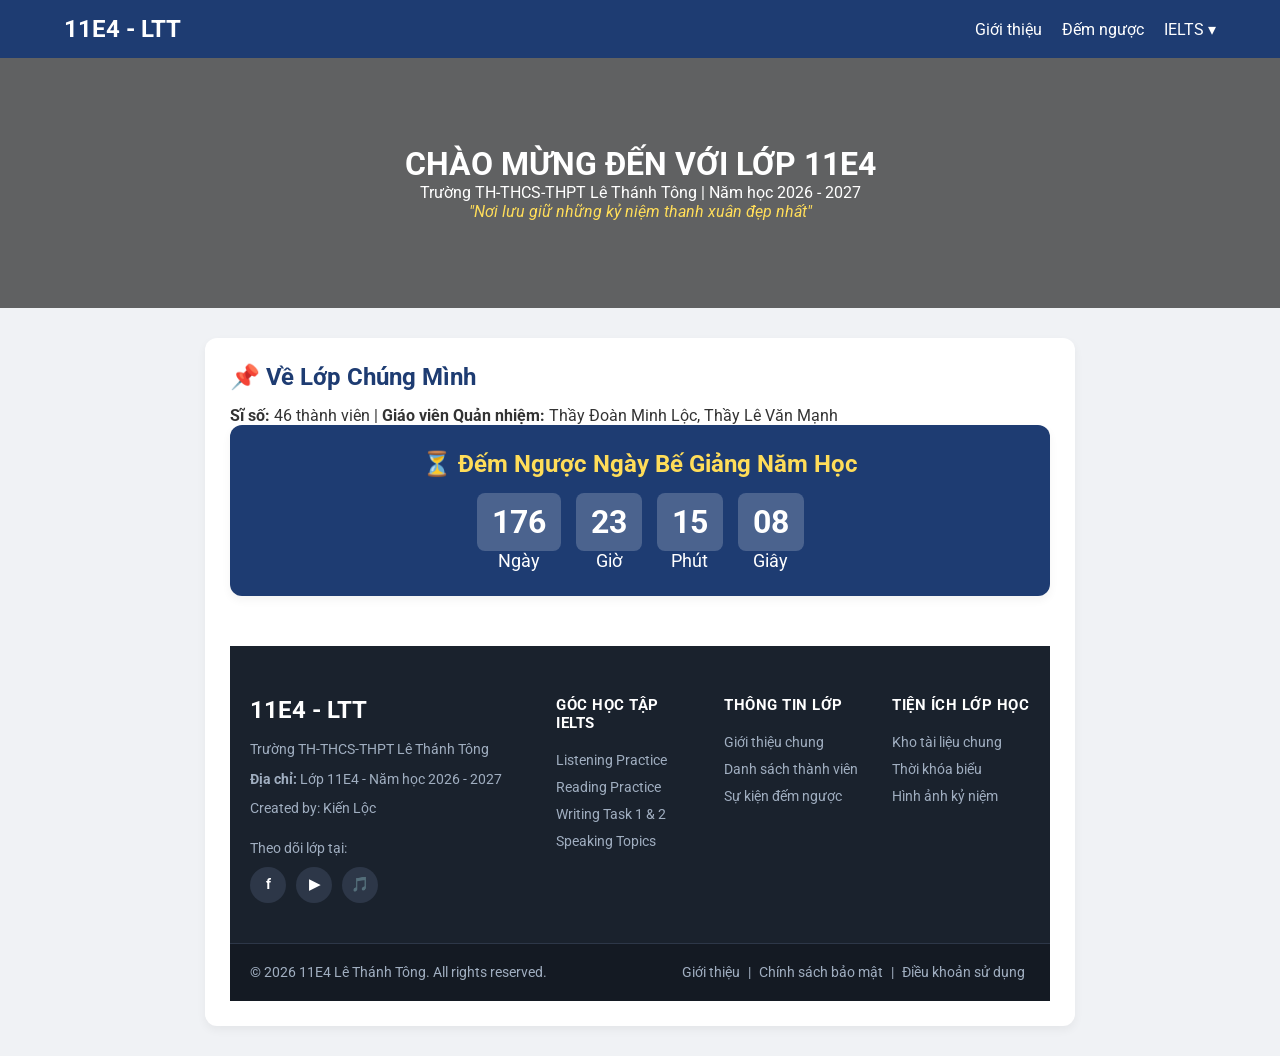
<file: index.html>
<!DOCTYPE html>
<html lang="vi">
<head>
    <meta charset="UTF-8">
    <meta name="viewport" content="width=device-width, initial-scale=1.0">
    <title>Website Lớp 11E4 - LTT</title>
    <link rel="stylesheet" href="style.css">
    <link href="https://fonts.googleapis.com/css2?family=Roboto:wght@400;500;700&display=swap" rel="stylesheet">
</head>
<body>

    <!-- Thanh Menu -->
    <nav class="navbar">
        <div class="logo">11E4 - LTT</div>
        <ul class="nav-links">
    <li><a href="#about">Giới thiệu</a></li>
    <li><a href="#countdown">Đếm ngược</a></li>
    
    
    <!-- Mục IELTS có 4 thư mục con -->
    <li class="dropdown">
    <a href="#" class="dropbtn">IELTS ▾</a>
    <div class="dropdown-content">
        <a href="listening.html">Listening</a>
        <a href="reading.html">Reading</a>
        <a href="writing.html">Writing</a>
        <a href="speaking.html">Speaking</a>
    </div>
</li>
</ul>
    </nav>

    <!-- Bìa chính -->
    <header class="hero">
        <div class="hero-text">
            <h1>CHÀO MỪNG ĐẾN VỚI LỚP 11E4</h1>
            <p>Trường TH-THCS-THPT Lê Thánh Tông | Năm học 2026 - 2027</p>
            <p class="slogan">"Nơi lưu giữ những kỷ niệm thanh xuân đẹp nhất"</p>
        </div>
    </header>

    <div class="container">
        <!-- Giới thiệu -->
        <section id="about" class="card">
            <h2>📌 Về Lớp Chúng Mình</h2>
            <!-- SỬA THÀNH NHƯ THẾ NÀY: -->
<p><b>Sĩ số:</b> 46 thành viên | <b>Giáo viên Quản nhiệm:</b> Thầy Đoàn Minh Lộc, Thầy Lê Văn Mạnh</p>

        <!-- Đồng hồ đếm ngược -->
        <section id="countdown" class="card countdown-box">
            <h2>⏳ Đếm Ngược Ngày Bế Giảng Năm Học</h2>
            <div id="timer">
                <div><span id="days">00</span> Ngày</div>
                <div><span id="hours">00</span> Giờ</div>
                <div><span id="minutes">00</span> Phút</div>
                <div><span id="seconds">00</span> Giây</div>
            </div>
        </section>



        
    <script src="script.js"></script>
    <footer class="site-footer">
    <div class="footer-container">
        <!-- Cột 1: Thông tin lớp học -->
        <div class="footer-col col-info">
            <h3 class="footer-logo">11E4 - LTT</h3>
            <p>Trường TH-THCS-THPT Lê Thánh Tông</p>
            <p><strong>Địa chỉ:</strong> Lớp 11E4 - Năm học 2026 - 2027</p>
            <p>Created by: Kiến Lộc</p>
            
            <div class="footer-socials">
                <span>Theo dõi lớp tại:</span>
                <div class="social-icons">
                    <a href="#" class="icon">f</a>
                    <a href="#" class="icon">▶</a>
                    <a href="#" class="icon">🎵</a>
                </div>
            </div>
        </div>

        <!-- Cột 2: IELTS -->
        <div class="footer-col">
            <h4>GÓC HỌC TẬP IELTS</h4>
            <ul>
                <li><a href="listening.html">Listening Practice</a></li>
                <li><a href="reading.html">Reading Practice</a></li>
                <li><a href="writing.html">Writing Task 1 & 2</a></li>
                <li><a href="speaking.html">Speaking Topics</a></li>
            </ul>
        </div>

        <!-- Cột 3: Liên kết nhanh -->
        <div class="footer-col">
            <h4>THÔNG TIN LỚP</h4>
            <ul>
                <li><a href="index.html#about">Giới thiệu chung</a></li>
                
                <li><a href="index.html#members">Danh sách thành viên</a></li>
                <li><a href="index.html#countdown">Sự kiện đếm ngược</a></li>
            </ul>
        </div>

        <!-- Cột 4: Hệ sinh thái 11E4 -->
        <div class="footer-col">
            <h4>TIỆN ÍCH LỚP HỌC</h4>
            <ul>
                <li><a href="#">Kho tài liệu chung</a></li>
                <li><a href="#">Thời khóa biểu</a></li>
                <li><a href="#">Hình ảnh kỷ niệm</a></li>
            </ul>
        </div>
    </div>

    <!-- Dòng bản quyền phía dưới -->
    <div class="footer-bottom">
        <div class="footer-bottom-container">
            <p>© 2026 11E4 Lê Thánh Tông. All rights reserved.</p>
            <div class="footer-links">
                <a href="index.html#about">Giới thiệu</a> | 
                <a href="#">Chính sách bảo mật</a> | 
                <a href="#">Điều khoản sử dụng</a>
            </div>
        </div>
    </div>
</footer>
</body>
</html>
</file>
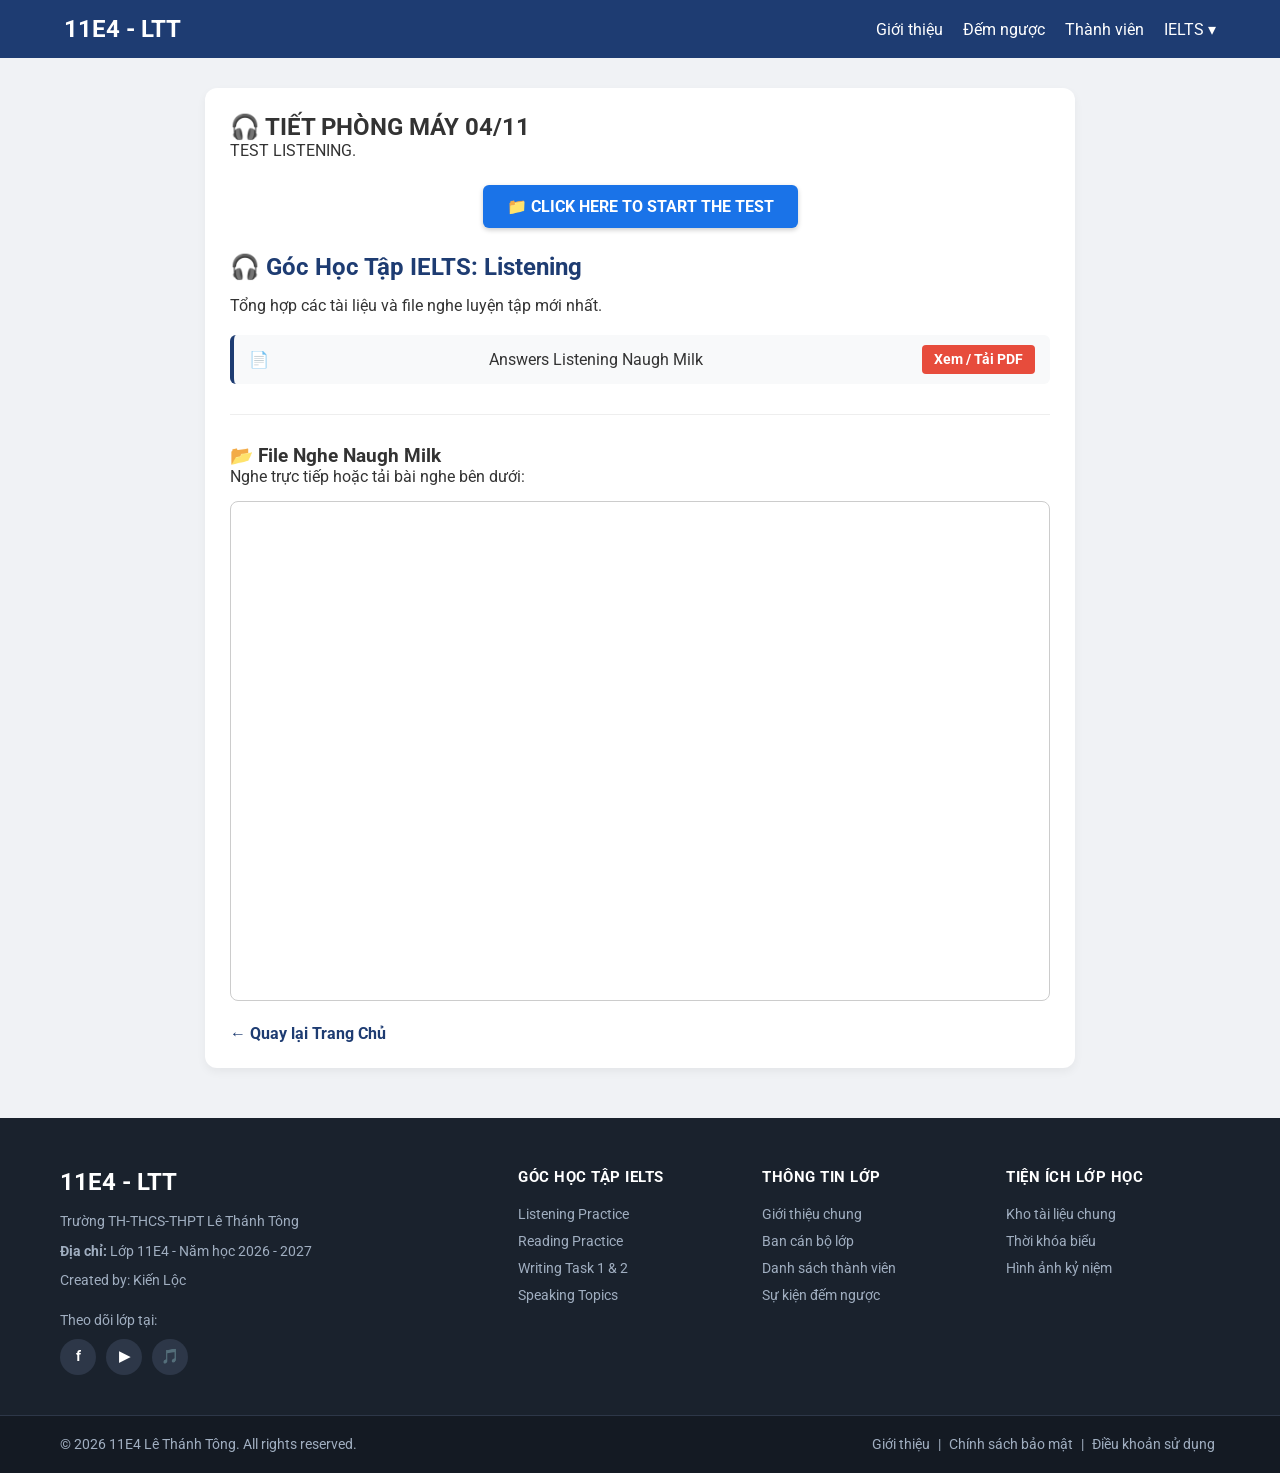
<file: listening.html>
<!DOCTYPE html>
<html lang="vi">
<head>
    <meta charset="UTF-8">
    <meta name="viewport" content="width=device-width, initial-scale=1.0">
    <title>IELTS Listening - 11E4</title>
    <link rel="stylesheet" href="style.css">
    <link href="https://fonts.googleapis.com/css2?family=Roboto:wght@400;500;700&display=swap" rel="stylesheet">
</head>
<body>

    <!-- Thanh Menu -->
    <nav class="navbar">
        <div class="logo"><a href="index.html" style="color: white; text-decoration: none;">11E4 - LTT</a></div>
        <ul class="nav-links">
           <li><a href="index.html#about">Giới thiệu</a></li>
            <li><a href="index.html#countdown">Đếm ngược</a></li>
        
            <li><a href="index.html#members">Thành viên</a></li>
            
            <li class="dropdown">
                <a href="#" class="dropbtn">IELTS ▾</a>
                <div class="dropdown-content">
                    <a href="listening.html">Listening</a>
                    <a href="reading.html">Reading</a>
                    <a href="writing.html">Writing</a>
                    <a href="speaking.html">Speaking</a>
                </div>
            </li>
        </ul>
    </nav>

    <div class="container">
        <section class="card">
             <h1>🎧 TIẾT PHÒNG MÁY 04/11</h1>
            <p>TEST LISTENING.</p>
            <!-- Dạng hiển thị danh sách (Khuyên dùng cho tài liệu/audio) -->
             <div style="text-align: center; margin: 25px 0;">
  <a href="https://drive.google.com/drive/u/0/folders/1dgHOVMOr6FDVvX_l0XoIqvc-8o7-WAyc" 
     target="_blank" 
     style="display: inline-block; padding: 12px 24px; background-color: #1a73e8; color: white; text-decoration: none; border-radius: 6px; font-weight: bold; font-size: 16px; box-shadow: 0 2px 5px rgba(0,0,0,0.2);">
    📁 CLICK HERE TO START THE TEST 
  </a>
</div>
            <h2>🎧 Góc Học Tập IELTS: Listening</h2>
            <p>Tổng hợp các tài liệu và file nghe luyện tập mới nhất.</p>
            
            <!-- File PDF -->
            <ul class="pdf-list" style="margin-top: 20px;">
                <li>
                    📄 <span>Answers Listening Naugh Milk</span>
                    <a href="documents/ans listening nm.pdf" target="_blank" class="btn-pdf">Xem / Tải PDF</a>
                </li>
            </ul>

            <hr style="margin: 30px 0;">

            <!-- Thư mục Drive bài nghe -->
            <h3>📂 File Nghe Naugh Milk</h3>
            <p style="margin-bottom: 15px;">Nghe trực tiếp hoặc tải bài nghe bên dưới:</p>
            
            <!-- Thay CHUỖI_ID_DRIVE bằng ID thực tế của bạn -->
            <iframe src="https://drive.google.com/embeddedfolderview?id=1wEI1JZqq13XrlUZYtKdaHUZvMGlRGUwQ#list" 
                    style="width:100%; height:500px; border:1px solid #ccc; border-radius:8px;">
            </iframe>
            
            <br><br>
            <a href="index.html" style="color: #1e3c72; text-decoration: none; font-weight: bold;">← Quay lại Trang Chủ</a>
        </section>
    </div>
<footer class="site-footer">
    <div class="footer-container">
        <!-- Cột 1: Thông tin lớp học -->
        <div class="footer-col col-info">
            <h3 class="footer-logo">11E4 - LTT</h3>
            <p>Trường TH-THCS-THPT Lê Thánh Tông</p>
            <p><strong>Địa chỉ:</strong> Lớp 11E4 - Năm học 2026 - 2027</p>
            <p>Created by: Kiến Lộc</p>
           
            <div class="footer-socials">
                <span>Theo dõi lớp tại:</span>
                <div class="social-icons">
                    <a href="#" class="icon">f</a>
                    <a href="#" class="icon">▶</a>
                    <a href="#" class="icon">🎵</a>
                </div>
            </div>
        </div>

        <!-- Cột 2: IELTS -->
        <div class="footer-col">
            <h4>GÓC HỌC TẬP IELTS</h4>
            <ul>
                <li><a href="listening.html">Listening Practice</a></li>
                <li><a href="reading.html">Reading Practice</a></li>
                <li><a href="writing.html">Writing Task 1 & 2</a></li>
                <li><a href="speaking.html">Speaking Topics</a></li>
            </ul>
        </div>

        <!-- Cột 3: Liên kết nhanh -->
        <div class="footer-col">
            <h4>THÔNG TIN LỚP</h4>
            <ul>
                <li><a href="index.html#about">Giới thiệu chung</a></li>
                <li><a href="index.html#board">Ban cán bộ lớp</a></li>
                <li><a href="index.html#members">Danh sách thành viên</a></li>
                <li><a href="index.html#countdown">Sự kiện đếm ngược</a></li>
            </ul>
        </div>

        <!-- Cột 4: Hệ sinh thái 11E4 -->
        <div class="footer-col">
            <h4>TIỆN ÍCH LỚP HỌC</h4>
            <ul>
                <li><a href="#">Kho tài liệu chung</a></li>
                <li><a href="#">Thời khóa biểu</a></li>
                <li><a href="#">Hình ảnh kỷ niệm</a></li>
            </ul>
        </div>
    </div>

    <!-- Dòng bản quyền phía dưới -->
    <div class="footer-bottom">
        <div class="footer-bottom-container">
            <p>© 2026 11E4 Lê Thánh Tông. All rights reserved.</p>
            <div class="footer-links">
                <a href="index.html#about">Giới thiệu</a> | 
                <a href="#">Chính sách bảo mật</a> | 
                <a href="#">Điều khoản sử dụng</a>
            </div>
        </div>
    </div>
</footer>
</body>
</html>
</file>
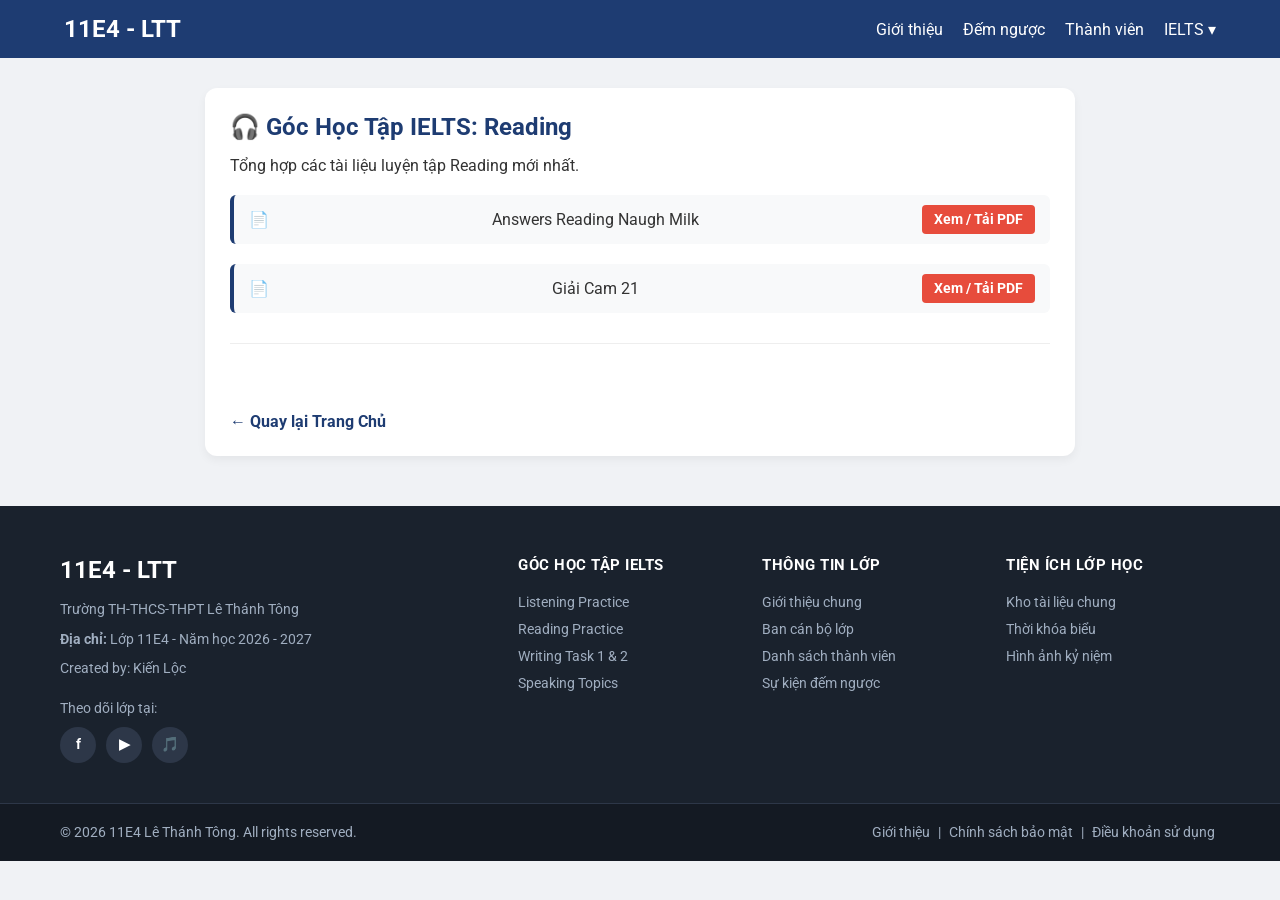
<file: reading.html>
<!DOCTYPE html>
<html lang="vi">
<head>
    <meta charset="UTF-8">
    <meta name="viewport" content="width=device-width, initial-scale=1.0">
    <title>IELTS Listening - 11E4</title>
    <link rel="stylesheet" href="style.css">
    <link href="https://fonts.googleapis.com/css2?family=Roboto:wght@400;500;700&display=swap" rel="stylesheet">
</head>
<body>

    <!-- Thanh Menu -->
    <nav class="navbar">
        <div class="logo"><a href="index.html" style="color: white; text-decoration: none;">11E4 - LTT</a></div>
        <ul class="nav-links">
            <li><a href="index.html#about">Giới thiệu</a></li>
            <li><a href="index.html#countdown">Đếm ngược</a></li>
        
            <li><a href="index.html#members">Thành viên</a></li>
            
            <li class="dropdown">
                <a href="#" class="dropbtn">IELTS ▾</a>
                <div class="dropdown-content">
                    <a href="listening.html">Listening</a>
                    <a href="reading.html">Reading</a>
                    <a href="writing.html">Writing</a>
                    <a href="speaking.html">Speaking</a>
                </div>
            </li>
        </ul>
    </nav>

    <div class="container">
        <section class="card">
            <h2>🎧 Góc Học Tập IELTS: Reading</h2>
            <p>Tổng hợp các tài liệu luyện tập Reading mới nhất.</p>
            
            <!-- File PDF -->
            <ul class="pdf-list" style="margin-top: 20px;">
                <li>
                    📄 <span>Answers Reading Naugh Milk</span>
                    <a href="documents/ans reading nm.pdf" target="_blank" class="btn-pdf">Xem / Tải PDF</a>
                </li>
            </ul>
            <ul class="pdf-list" style="margin-top: 20px;">
                <li>
                    📄 <span>Giải Cam 21</span>
                    <a href="documents/[IZONE] GIẢI ĐỀ IELTS CAM 21.pdf" target="_blank" class="btn-pdf">Xem / Tải PDF</a>
                </li>
            </ul>
            

            <hr style="margin: 30px 0;">

            
            
            <br><br>
            <a href="index.html" style="color: #1e3c72; text-decoration: none; font-weight: bold;">← Quay lại Trang Chủ</a>
        </section>
    </div>

    <footer class="site-footer">
    <div class="footer-container">
        <!-- Cột 1: Thông tin lớp học -->
        <div class="footer-col col-info">
            <h3 class="footer-logo">11E4 - LTT</h3>
            <p>Trường TH-THCS-THPT Lê Thánh Tông</p>
            <p><strong>Địa chỉ:</strong> Lớp 11E4 - Năm học 2026 - 2027</p>
           <p>Created by: Kiến Lộc</p>
            
            <div class="footer-socials">
                <span>Theo dõi lớp tại:</span>
                <div class="social-icons">
                    <a href="#" class="icon">f</a>
                    <a href="#" class="icon">▶</a>
                    <a href="#" class="icon">🎵</a>
                </div>
            </div>
        </div>

        <!-- Cột 2: IELTS -->
        <div class="footer-col">
            <h4>GÓC HỌC TẬP IELTS</h4>
            <ul>
                <li><a href="listening.html">Listening Practice</a></li>
                <li><a href="reading.html">Reading Practice</a></li>
                <li><a href="writing.html">Writing Task 1 & 2</a></li>
                <li><a href="speaking.html">Speaking Topics</a></li>
            </ul>
        </div>

        <!-- Cột 3: Liên kết nhanh -->
        <div class="footer-col">
            <h4>THÔNG TIN LỚP</h4>
            <ul>
                <li><a href="index.html#about">Giới thiệu chung</a></li>
                <li><a href="index.html#board">Ban cán bộ lớp</a></li>
                <li><a href="index.html#members">Danh sách thành viên</a></li>
                <li><a href="index.html#countdown">Sự kiện đếm ngược</a></li>
            </ul>
        </div>

        <!-- Cột 4: Hệ sinh thái 11E4 -->
        <div class="footer-col">
            <h4>TIỆN ÍCH LỚP HỌC</h4>
            <ul>
                <li><a href="#">Kho tài liệu chung</a></li>
                <li><a href="#">Thời khóa biểu</a></li>
                <li><a href="#">Hình ảnh kỷ niệm</a></li>
            </ul>
        </div>
    </div>

    <!-- Dòng bản quyền phía dưới -->
    <div class="footer-bottom">
        <div class="footer-bottom-container">
            <p>© 2026 11E4 Lê Thánh Tông. All rights reserved.</p>
            <div class="footer-links">
                <a href="index.html#about">Giới thiệu</a> | 
                <a href="#">Chính sách bảo mật</a> | 
                <a href="#">Điều khoản sử dụng</a>
            </div>
        </div>
    </div>
</footer>
</body>
</html>
</file>
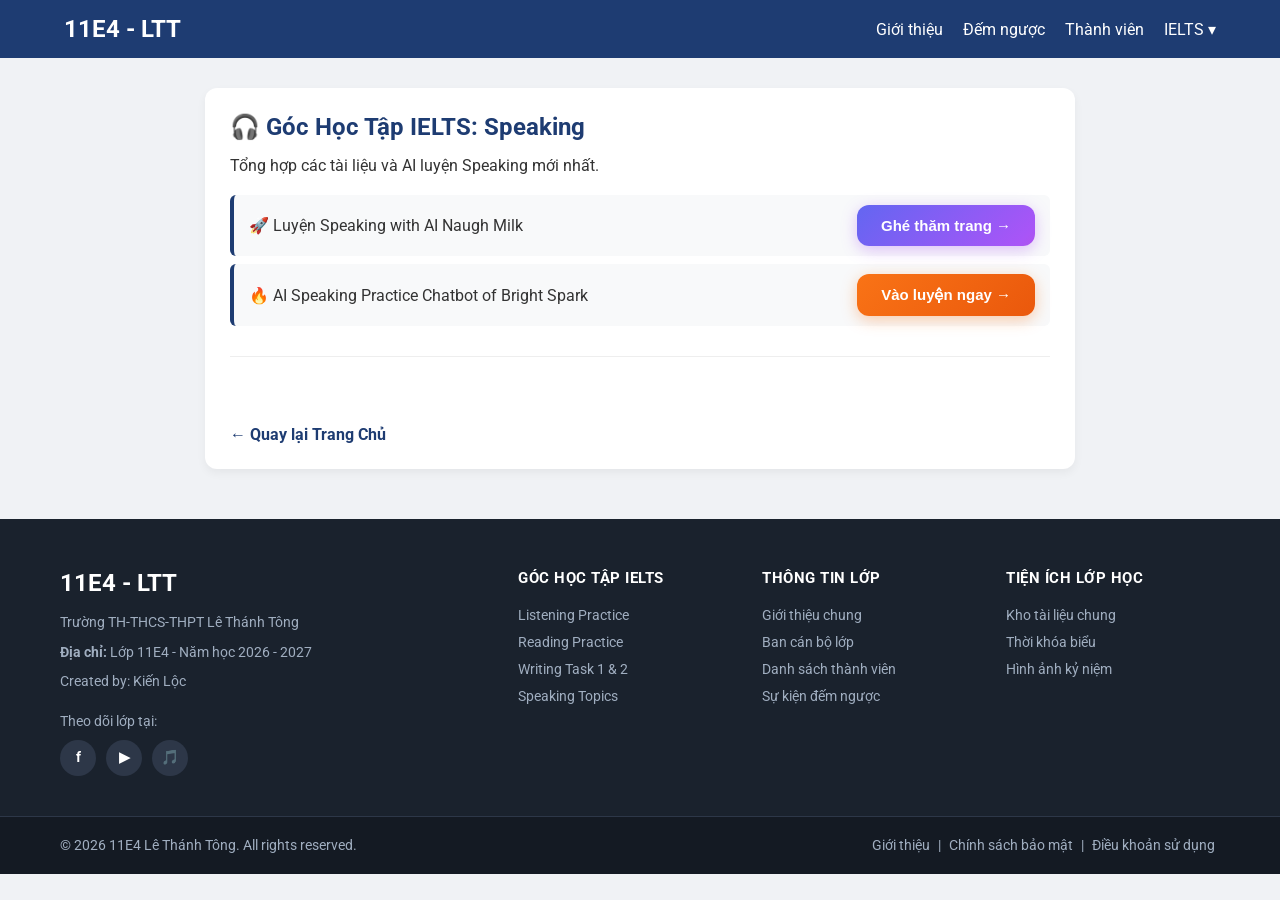
<file: speaking.html>
<!DOCTYPE html>
<html lang="vi">
<head>
    <meta charset="UTF-8">
    <meta name="viewport" content="width=device-width, initial-scale=1.0">
    <title>IELTS Listening - 11E4</title>
    <link rel="stylesheet" href="style.css">
    <link href="https://fonts.googleapis.com/css2?family=Roboto:wght@400;500;700&display=swap" rel="stylesheet">
</head>
<body>

    <!-- Thanh Menu -->
    <nav class="navbar">
        <div class="logo"><a href="index.html" style="color: white; text-decoration: none;">11E4 - LTT</a></div>
        <ul class="nav-links">
            <li><a href="index.html#about">Giới thiệu</a></li>
            <li><a href="index.html#countdown">Đếm ngược</a></li>
            
            <li><a href="index.html#members">Thành viên</a></li>
            
            <li class="dropdown">
                <a href="#" class="dropbtn">IELTS ▾</a>
                <div class="dropdown-content">
                    <a href="listening.html">Listening</a>
                    <a href="reading.html">Reading</a>
                    <a href="writing.html">Writing</a>
                    <a href="speaking.html">Speaking</a>
                </div>
            </li>
        </ul>
    </nav>

    <div class="container">
        <section class="card">
            <h2>🎧 Góc Học Tập IELTS: Speaking</h2>
            <p>Tổng hợp các tài liệu và AI luyện Speaking mới nhất.</p>
            
            <!-- File PDF -->
            <ul class="pdf-list" style="margin-top: 20px;">
                
                <!-- Thêm nút mới vào đây (dòng 44) -->
      <li>
        <span>🚀 Luyện Speaking with AI Naugh Milk</span>
        <a href="https://naughmilkielts.com/luyen-speaking" target="_blank" rel="noopener noreferrer" class="fancy-btn">
          Ghé thăm trang →
        </a>
      </li>
      <li>
  <span>🔥 AI Speaking Practice Chatbot of Bright Spark</span>
  <a href="https://chatgpt.com/g/g-68c17303794c81919ffc29a5ca087090-speak-right-with-bright-sparks" target="_blank" class="fancy-btn btn-orange">
    Vào luyện ngay →
  </a>
</li>
            </ul>

            <hr style="margin: 30px 0;">

            
            
            <br><br>
            <a href="index.html" style="color: #1e3c72; text-decoration: none; font-weight: bold;">← Quay lại Trang Chủ</a>
        </section>
    </div>

    <footer class="site-footer">
    <div class="footer-container">
        <!-- Cột 1: Thông tin lớp học -->
        <div class="footer-col col-info">
            <h3 class="footer-logo">11E4 - LTT</h3>
            <p>Trường TH-THCS-THPT Lê Thánh Tông</p>
            <p><strong>Địa chỉ:</strong> Lớp 11E4 - Năm học 2026 - 2027</p>
            <p>Created by: Kiến Lộc</p>
            
            <div class="footer-socials">
                <span>Theo dõi lớp tại:</span>
                <div class="social-icons">
                    <a href="#" class="icon">f</a>
                    <a href="#" class="icon">▶</a>
                    <a href="#" class="icon">🎵</a>
                </div>
            </div>
        </div>

        <!-- Cột 2: IELTS -->
        <div class="footer-col">
            <h4>GÓC HỌC TẬP IELTS</h4>
            <ul>
                <li><a href="listening.html">Listening Practice</a></li>
                <li><a href="reading.html">Reading Practice</a></li>
                <li><a href="writing.html">Writing Task 1 & 2</a></li>
                <li><a href="speaking.html">Speaking Topics</a></li>
            </ul>
        </div>

        <!-- Cột 3: Liên kết nhanh -->
        <div class="footer-col">
            <h4>THÔNG TIN LỚP</h4>
            <ul>
                <li><a href="index.html#about">Giới thiệu chung</a></li>
                <li><a href="index.html#board">Ban cán bộ lớp</a></li>
                <li><a href="index.html#members">Danh sách thành viên</a></li>
                <li><a href="index.html#countdown">Sự kiện đếm ngược</a></li>
            </ul>
        </div>

        <!-- Cột 4: Hệ sinh thái 11E4 -->
        <div class="footer-col">
            <h4>TIỆN ÍCH LỚP HỌC</h4>
            <ul>
                <li><a href="#">Kho tài liệu chung</a></li>
                <li><a href="#">Thời khóa biểu</a></li>
                <li><a href="#">Hình ảnh kỷ niệm</a></li>
            </ul>
        </div>
    </div>

    <!-- Dòng bản quyền phía dưới -->
    <div class="footer-bottom">
        <div class="footer-bottom-container">
            <p>© 2026 11E4 Lê Thánh Tông. All rights reserved.</p>
            <div class="footer-links">
                <a href="index.html#about">Giới thiệu</a> | 
                <a href="#">Chính sách bảo mật</a> | 
                <a href="#">Điều khoản sử dụng</a>
            </div>
        </div>
    </div>
</footer>

</body>
</html>
</file>
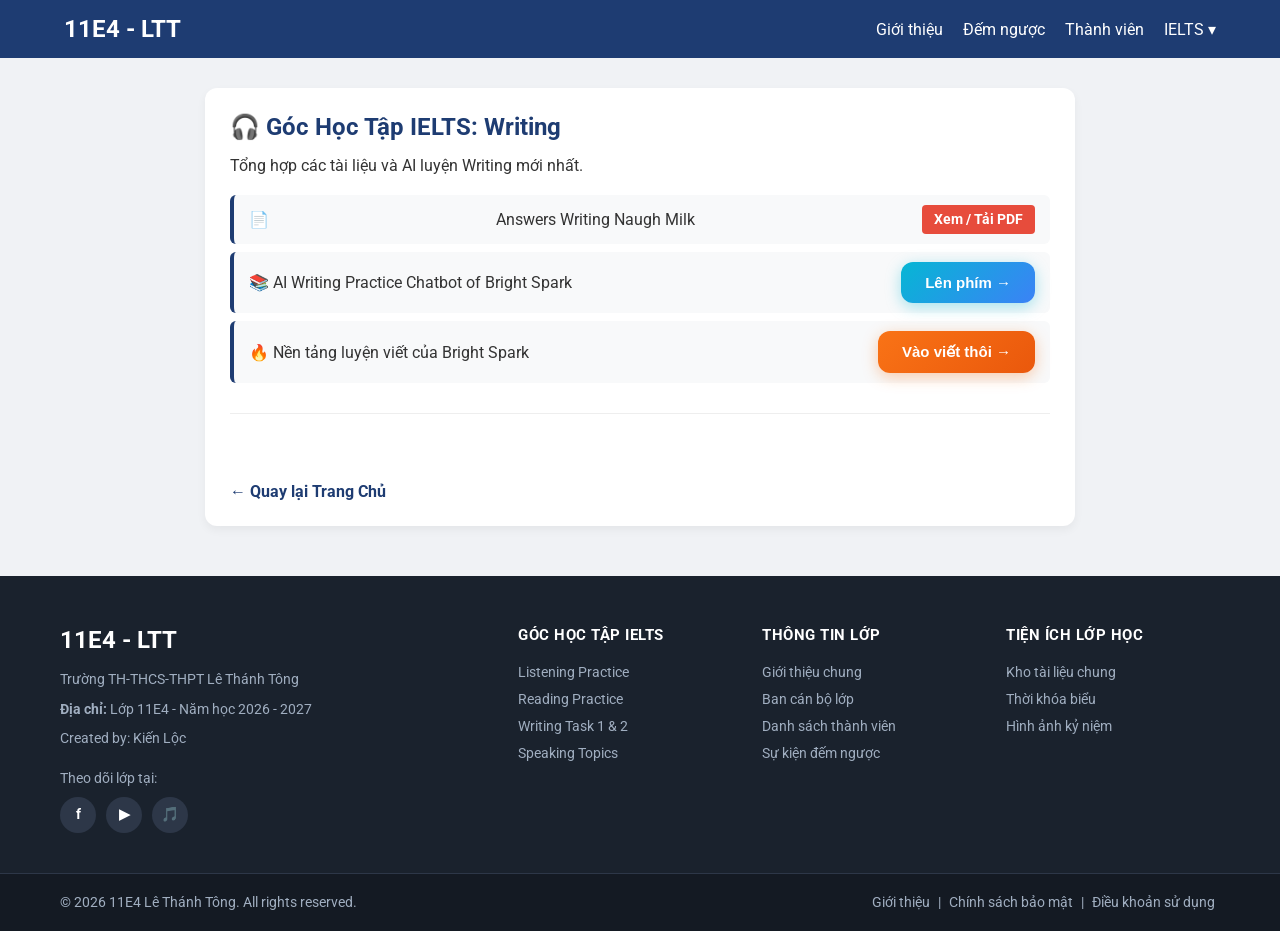
<file: writing.html>
<!DOCTYPE html>
<html lang="vi">
<head>
    <meta charset="UTF-8">
    <meta name="viewport" content="width=device-width, initial-scale=1.0">
    <title>IELTS Listening - 11E4</title>
    <link rel="stylesheet" href="style.css">
    <link href="https://fonts.googleapis.com/css2?family=Roboto:wght@400;500;700&display=swap" rel="stylesheet">
</head>
<body>

    <!-- Thanh Menu -->
    <nav class="navbar">
        <div class="logo"><a href="index.html" style="color: white; text-decoration: none;">11E4 - LTT</a></div>
        <ul class="nav-links">
            <li><a href="index.html#about">Giới thiệu</a></li>
            <li><a href="index.html#countdown">Đếm ngược</a></li>
            
            <li><a href="index.html#members">Thành viên</a></li>
            
            <li class="dropdown">
                <a href="#" class="dropbtn">IELTS ▾</a>
                <div class="dropdown-content">
                    <a href="listening.html">Listening</a>
                    <a href="reading.html">Reading</a>
                    <a href="writing.html">Writing</a>
                    <a href="speaking.html">Speaking</a>
                </div>
            </li>
        </ul>
    </nav>

    <div class="container">
        <section class="card">
            <h2>🎧 Góc Học Tập IELTS: Writing </h2>
            <p>Tổng hợp các tài liệu và AI luyện Writing mới nhất.</p>
            
            <!-- File PDF -->
            <ul class="pdf-list" style="margin-top: 20px;">
                <li>
                    📄 <span>Answers Writing Naugh Milk</span>
                    <a href="documents/ans writing nm.pdf" target="_blank" class="btn-pdf">Xem / Tải PDF</a>
                </li>
                <li>
  <span>📚 AI Writing Practice Chatbot of Bright Spark</span>
  <a href="https://chatgpt.com/g/g-68bec8810a648191843ac20082d699a6-write-right-with-bright-sparks" target="_blank" class="fancy-btn btn-cyan">
    Lên phím →
  </a>
</li>
<li>
  <span>🔥 Nền tảng luyện viết của Bright Spark </span>
  <a href="https://script.google.com/macros/s/AKfycbx0uaavCK0fhn_oIUVOEBjfRgkq-2NybPNuW7ZEYUNfX3fXP-S8q2x-Kq_vrVH2F8CB7w/exec" target="_blank" class="fancy-btn btn-orange">
    Vào viết thôi →
  </a>
</li>
            </ul>

            <hr style="margin: 30px 0;">

            
            
            <br><br>
            <a href="index.html" style="color: #1e3c72; text-decoration: none; font-weight: bold;">← Quay lại Trang Chủ</a>
        </section>
    </div>

    <footer class="site-footer">
    <div class="footer-container">
        <!-- Cột 1: Thông tin lớp học -->
        <div class="footer-col col-info">
            <h3 class="footer-logo">11E4 - LTT</h3>
            <p>Trường TH-THCS-THPT Lê Thánh Tông</p>
            <p><strong>Địa chỉ:</strong> Lớp 11E4 - Năm học 2026 - 2027</p>
            <p>Created by: Kiến Lộc</p>
            
            <div class="footer-socials">
                <span>Theo dõi lớp tại:</span>
                <div class="social-icons">
                    <a href="#" class="icon">f</a>
                    <a href="#" class="icon">▶</a>
                    <a href="#" class="icon">🎵</a>
                </div>
            </div>
        </div>

        <!-- Cột 2: IELTS -->
        <div class="footer-col">
            <h4>GÓC HỌC TẬP IELTS</h4>
            <ul>
                <li><a href="listening.html">Listening Practice</a></li>
                <li><a href="reading.html">Reading Practice</a></li>
                <li><a href="writing.html">Writing Task 1 & 2</a></li>
                <li><a href="speaking.html">Speaking Topics</a></li>
            </ul>
        </div>

        <!-- Cột 3: Liên kết nhanh -->
        <div class="footer-col">
            <h4>THÔNG TIN LỚP</h4>
            <ul>
                <li><a href="index.html#about">Giới thiệu chung</a></li>
                <li><a href="index.html#board">Ban cán bộ lớp</a></li>
                <li><a href="index.html#members">Danh sách thành viên</a></li>
                <li><a href="index.html#countdown">Sự kiện đếm ngược</a></li>
            </ul>
        </div>

        <!-- Cột 4: Hệ sinh thái 11E4 -->
        <div class="footer-col">
            <h4>TIỆN ÍCH LỚP HỌC</h4>
            <ul>
                <li><a href="#">Kho tài liệu chung</a></li>
                <li><a href="#">Thời khóa biểu</a></li>
                <li><a href="#">Hình ảnh kỷ niệm</a></li>
            </ul>
        </div>
    </div>

    <!-- Dòng bản quyền phía dưới -->
    <div class="footer-bottom">
        <div class="footer-bottom-container">
            <p>© 2026 11E4 Lê Thánh Tông. All rights reserved.</p>
            <div class="footer-links">
                <a href="index.html#about">Giới thiệu</a> | 
                <a href="#">Chính sách bảo mật</a> | 
                <a href="#">Điều khoản sử dụng</a>
            </div>
        </div>
    </div>
</footer>

</body>
</html>
</file>
<file: style.css>
* {
    margin: 0;
    padding: 0;
    box-sizing: border-box;
    font-family: 'Roboto', sans-serif;
}

body {
    background-color: #f0f2f5;
    color: #333;
}

.navbar {
    display: flex;
    justify-content: space-between;
    align-items: center;
    background: #1e3c72;
    padding: 15px 5%;
    position: sticky;
    top: 0;
}

.logo { color: white; font-size: 1.5rem; font-weight: bold; }
.nav-links { display: flex; list-style: none; }
.nav-links li a { color: white; text-decoration: none; margin-left: 20px; }

.hero {
    background: linear-gradient(rgba(0,0,0,0.6), rgba(0,0,0,0.6)), url('https://picsum.photos/1200/400') no-repeat center/cover;
    height: 250px;
    color: white;
    display: flex;
    justify-content: center;
    align-items: center;
    text-align: center;
}

.slogan { color: #ffdd59; font-style: italic; }

.container { max-width: 900px; margin: 30px auto; padding: 0 15px; }

.card {
    background: white;
    padding: 25px;
    border-radius: 12px;
    margin-bottom: 25px;
    box-shadow: 0 4px 10px rgba(0,0,0,0.05);
}

.card h2 { color: #1e3c72; margin-bottom: 15px; }

/* CSS cho Đồng hồ đếm ngược */
.countdown-box {
    text-align: center;
    background: #1e3c72;
    color: white;
}

.countdown-box h2 { color: #ffdd59; }

#timer {
    display: flex;
    justify-content: center;
    gap: 15px;
    font-size: 1.1rem;
    margin-top: 15px;
}

#timer div span {
    font-size: 2rem;
    font-weight: bold;
    display: block;
    background: rgba(255,255,255,0.2);
    padding: 10px 15px;
    border-radius: 8px;
}

.board-grid { display: flex; gap: 20px; }
.board-card { flex: 1; background: #f8f9fa; padding: 15px; text-align: center; border-radius: 8px; }
.avatar { font-size: 2.5rem; }
.role { color: #e67e22; font-weight: bold; }
/* Styling cho Menu Thả Xuống (Dropdown) */
.dropdown {
    position: relative;
    display: inline-block;
}

.dropdown-content {
    display: none;
    position: absolute;
    background-color: #ffffff;
    min-width: 150px;
    box-shadow: 0px 8px 16px rgba(0,0,0,0.2);
    border-radius: 6px;
    z-index: 1000;
    top: 100%;
    left: 0;
    overflow: hidden;
}

.dropdown-content a {
    color: #333333 !important;
    padding: 12px 16px;
    text-decoration: none;
    display: block;
    margin-left: 0 !important;
    text-align: left;
    transition: background 0.2s;
}

.dropdown-content a:hover {
    background-color: #f1f1f1;
    color: #1e3c72 !important;
}

/* Hiển thị danh sách con khi rê chuột vào */
.dropdown:hover .dropdown-content {
    display: block;
}
/* Styling cho danh sách PDF */
.ielts-item {
    margin: 20px 0;
}

.pdf-list {
    list-style: none;
    padding: 0;
    margin-top: 10px;
}

.pdf-list li {
    display: flex;
    justify-content: space-between;
    align-items: center;
    background: #f8f9fa;
    padding: 10px 15px;
    margin-bottom: 8px;
    border-radius: 6px;
    border-left: 4px solid #1e3c72;
}

.btn-pdf {
    background-color: #e74c3c;
    color: white !important;
    padding: 6px 12px;
    text-decoration: none;
    border-radius: 4px;
    font-size: 0.9rem;
    font-weight: bold;
    transition: 0.2s;
}

.btn-pdf:hover {
    background-color: #c0392b;
}

hr {
    border: 0;
    height: 1px;
    background: #eee;
    margin: 20px 0;
}
/* Styling cho Footer chuyên nghiệp */
.site-footer {
    background-color: #1a222d;
    color: #a0aec0;
    padding-top: 50px;
    font-size: 0.9rem;
    margin-top: 50px;
}

.footer-container {
    max-width: 1200px;
    margin: 0 auto;
    padding: 0 20px 40px 20px;
    display: grid;
    grid-template-columns: 2fr 1fr 1fr 1fr;
    gap: 30px;
}

.footer-logo {
    color: #ffffff;
    font-size: 1.5rem;
    margin-bottom: 15px;
}

.footer-col h4 {
    color: #ffffff;
    font-size: 0.95rem;
    margin-bottom: 20px;
    letter-spacing: 0.5px;
}

.footer-col p {
    margin-bottom: 8px;
    line-height: 1.5;
}

.footer-col ul {
    list-style: none;
    padding: 0;
    margin: 0;
}

.footer-col ul li {
    margin-bottom: 10px;
}

.footer-col ul li a {
    color: #a0aec0;
    text-decoration: none;
    transition: color 0.2s;
}

.footer-col ul li a:hover {
    color: #ffffff;
}

/* Icon Mạng xã hội */
.footer-socials {
    margin-top: 20px;
}

.social-icons {
    display: flex;
    gap: 10px;
    margin-top: 10px;
}

.social-icons .icon {
    width: 36px;
    height: 36px;
    background-color: #2d3748;
    color: #ffffff;
    display: flex;
    align-items: center;
    justify-content: center;
    border-radius: 50%;
    text-decoration: none;
    font-weight: bold;
    transition: background 0.2s;
}

.social-icons .icon:hover {
    background-color: #3182ce;
}

/* Dòng đáy Footer */
.footer-bottom {
    border-top: 1px solid #2d3748;
    padding: 20px 0;
    background-color: #141a23;
}

.footer-bottom-container {
    max-width: 1200px;
    margin: 0 auto;
    padding: 0 20px;
    display: flex;
    justify-content: space-between;
    align-items: center;
    flex-wrap: wrap;
    gap: 10px;
}

.footer-links a {
    color: #a0aec0;
    text-decoration: none;
    margin: 0 5px;
}

.footer-links a:hover {
    color: #ffffff;
}

/* Responsive cho màn hình điện thoại */
@media (max-width: 768px) {
    .footer-container {
        grid-template-columns: 1fr;
    }
    .footer-bottom-container {
        flex-direction: column;
        text-align: center;
    }
}
.fancy-btn {
  display: inline-flex;
  align-items: center;
  gap: 10px;
  padding: 12px 24px;
  font-family: 'Segoe UI', Tahoma, Geneva, Verdana, sans-serif;
  font-size: 15px;
  font-weight: 600;
  color: #ffffff;
  text-decoration: none;
  background: linear-gradient(135deg, #6366f1 0%, #a855f7 50%, #ec4899 100%);
  background-size: 200% auto;
  border-radius: 12px;
  box-shadow: 0 4px 15px rgba(168, 85, 247, 0.35);
  transition: all 0.3s cubic-bezier(0.4, 0, 0.2, 1);
  cursor: pointer;
}

/* Hiệu ứng khi di chuột (Hover) */
.fancy-btn:hover {
  background-position: right center;
  transform: translateY(-3px);
  box-shadow: 0 8px 25px rgba(236, 72, 153, 0.45);
}

.fancy-btn:hover .btn-arrow {
  transform: translateX(5px);
}

/* Hiệu ứng Mũi tên */
.btn-arrow {
  transition: transform 0.3s ease;
}

/* Hiệu ứng khi click vào nút */
.fancy-btn:active {
  transform: translateY(-1px);
}
/* Nút màu Xanh Lá (Green) */
.fancy-btn.btn-green {
  background: linear-gradient(135deg, #10b981 0%, #059669 100%);
  box-shadow: 0 4px 15px rgba(16, 185, 129, 0.35);
}
.fancy-btn.btn-green:hover {
  box-shadow: 0 8px 25px rgba(5, 150, 105, 0.45);
}

/* Nút màu Cam/Đỏ (Orange) */
.fancy-btn.btn-orange {
  background: linear-gradient(135deg, #f97316 0%, #ea580c 100%);
  box-shadow: 0 4px 15px rgba(249, 115, 22, 0.35);
}
.fancy-btn.btn-orange:hover {
  box-shadow: 0 8px 25px rgba(234, 88, 12, 0.45);
}

/* Nút màu Xanh Biển/Cyan */
.fancy-btn.btn-cyan {
  background: linear-gradient(135deg, #06b6d4 0%, #3b82f6 100%);
  box-shadow: 0 4px 15px rgba(6, 182, 212, 0.35);
}
.fancy-btn.btn-cyan:hover {
  box-shadow: 0 8px 25px rgba(59, 130, 246, 0.45);
}
</file>
